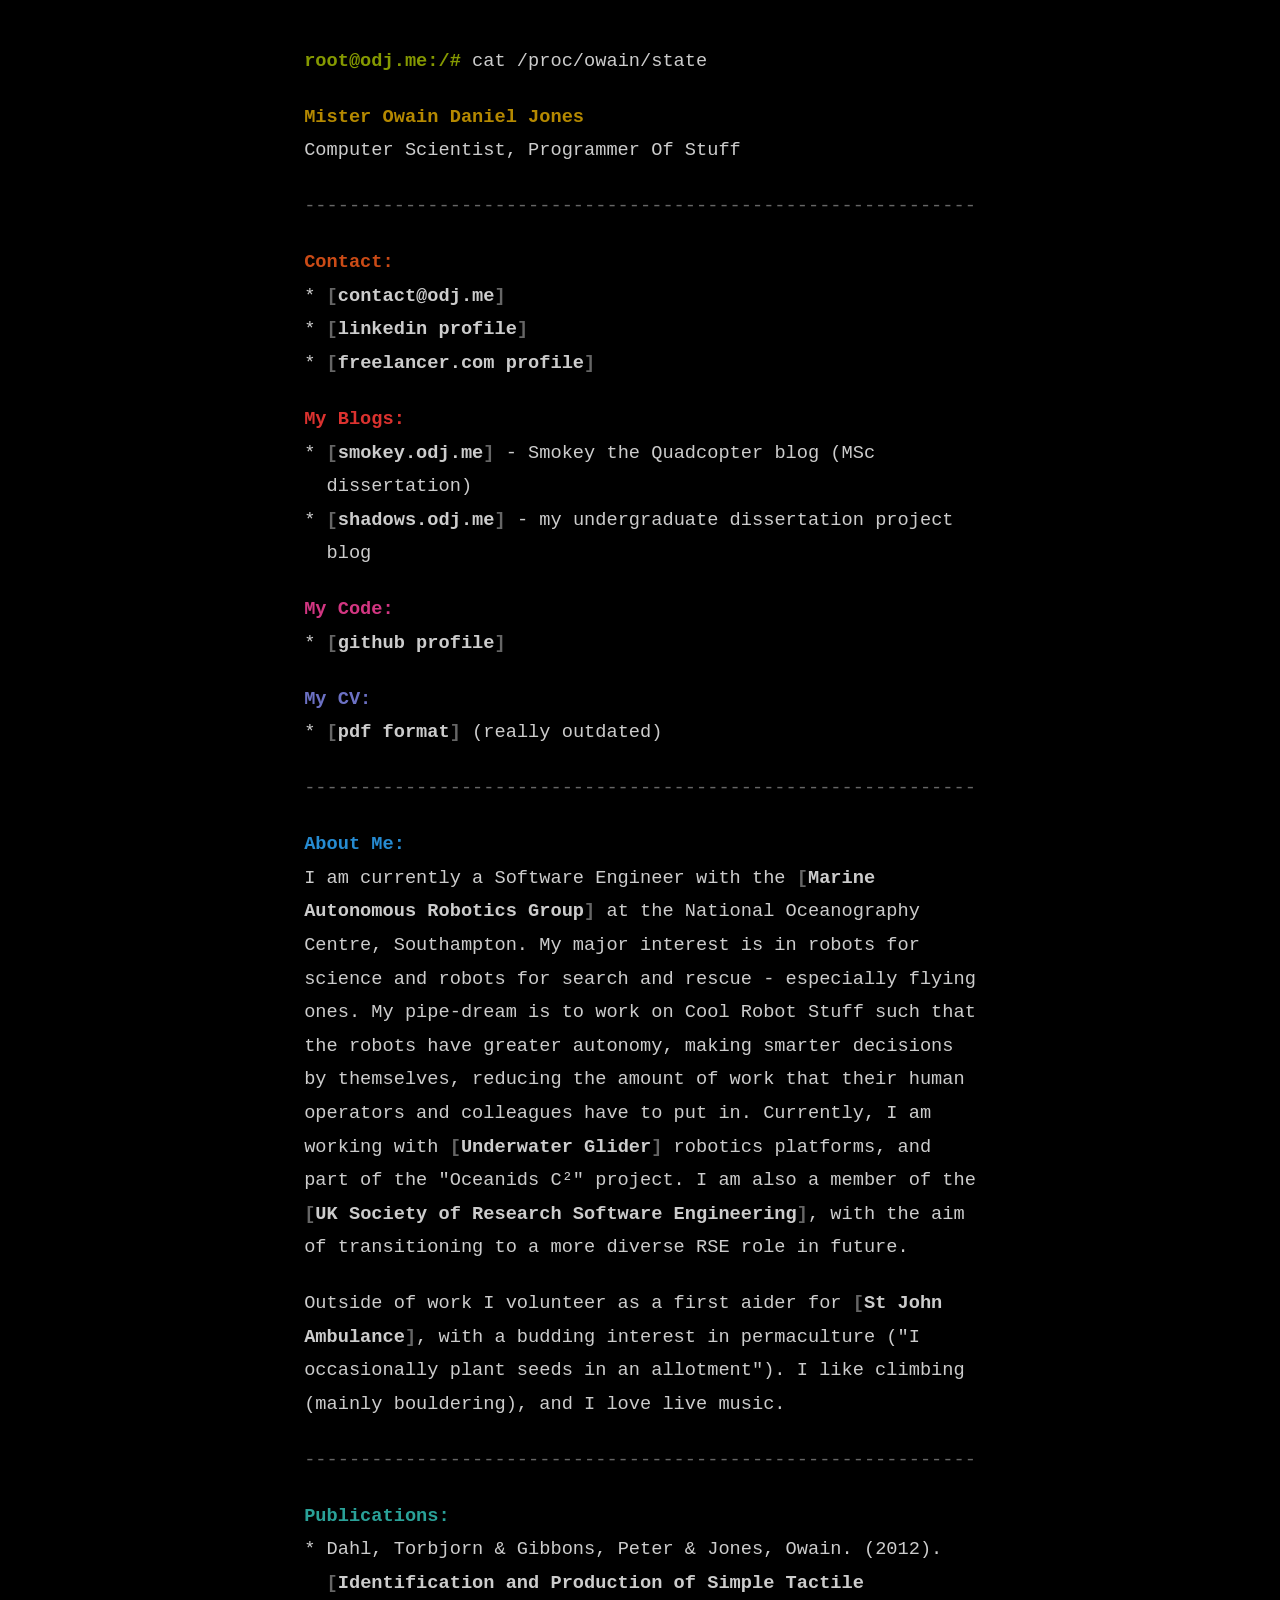
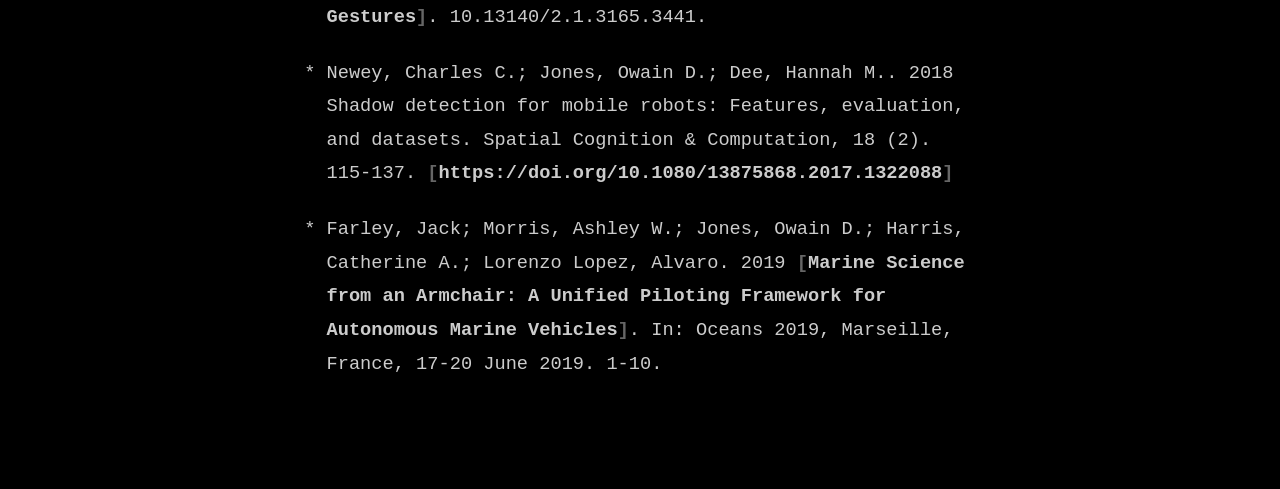
<file: index.html>
<!DOCTYPE html>
<html>
    <head>
        <title>Owain Daniel Jones</title>
        <link rel="stylesheet" href="static/screen.css" media="screen" />
        <script type="text/javascript">
            var ctrl = false;
            function keys(e) {
                e = e || window.event;
                var keycode = e.charCode || e.keyCode;
                if(keycode === 17) { //ctrl
                    ctrl = true;
                } else if(keycode === 67 && ctrl == true) { //c
                    document.body.innerHTML += '^C&#8203;';
                } else if(keycode === 90 && ctrl == true) { //z
                    document.body.innerHTML += '^Z&#8203;';
                }
            }
            window.onload = function() {
                document.body.onkeydown = keys;
                document.body.onkeyup = function(e) {
                    e = e || window.event;
                    var keycode = e.charCode || e.keyCode;
                    if(keycode === 17 && ctrl == true) {
                        ctrl = false;
                    }
                }
            }
        </script>
    </head>
    <body>
        <p><strong class="green">root@odj.me:/#</strong>
        cat /proc/owain/state</p>
        <strong class="yellow">Mister Owain Daniel Jones</strong><br />
        Computer Scientist, Programmer Of Stuff
        <div class='hr'></div>
        <strong class="orange">Contact:</strong>
        <ul>
            <li><a href="mailto:contact@odj.me">contact@odj.me</a></li>
            <!-- <li><a href="mailto:odj@aber.ac.uk">odj@aber.ac.uk</a></li> I miss Aber :( -->
            <li><a href="http://uk.linkedin.com/in/owainjones/">linkedin profile</a></li>
	    <li><a href="https://www.freelancer.com/u/owaindjones.html">freelancer.com profile</a></li>
        </ul>
        <strong class="red">My Blogs:</strong>
        <ul>
            <li><a href="http://smokey.odj.me">smokey.odj.me</a> - Smokey the
        Quadcopter blog (MSc dissertation)</a></li>
            <li><a href="http://shadows.odj.me">shadows.odj.me</a> - my undergraduate
        dissertation project blog</li>
        </ul>
        <strong class="magenta">My Code:</strong>
        <ul>
            <li><a href="http://github.com/erinaceous">github profile</a></li>
        </ul>
        <strong class="violet">My CV:</strong>
        <ul>
            <li><a href="https://www.dropbox.com/s/27klvp1qtzmj0tk/cv.pdf">pdf format</a> (really outdated)</li>
        </ul>
        <div class='hr'></div>
        <strong class="blue">About Me:</strong>
        <p>I am currently a Software Engineer with the
           <a href="http://noc.ac.uk/research-at-sea/nmfss/mars">Marine Autonomous Robotics Group</a>
           at the National Oceanography Centre, Southampton. My
           major interest is in robots for science and robots for search and rescue - especially flying
           ones. My pipe-dream is to work on Cool Robot Stuff such that the robots have greater autonomy,
           making smarter decisions by themselves, reducing the amount of work that their human
           operators and colleagues have to put in. Currently, I am working with
           <a href="http://noc.ac.uk/research-at-sea/nmfss/nmep/gliders">Underwater Glider</a>
           robotics platforms, and part of the &quot;Oceanids C&sup2;&quot; project. I am also a member of
           the <a href="https://society-rse.org/">UK Society of Research Software Engineering</a>, with the
           aim of transitioning to a more diverse RSE role in future.</p>
        <p>Outside of work I volunteer as a first aider for
           <a href="https://www.sja.org.uk/">St John Ambulance</a>,
           with a budding interest in permaculture (&quot;I occasionally plant seeds in an allotment&quot;).
           I like climbing (mainly bouldering), and I love live music.</p>
        <div class='hr'></div>
        <strong class="cyan">Publications:</strong>
        <ul class="long">
            <li>Dahl, Torbjorn &amp; Gibbons, Peter &amp; Jones, Owain. (2012). <a href="https://www.researchgate.net/publication/263877137_Identification_and_Production_of_Simple_Tactile_Gestures">Identification and Production of Simple Tactile Gestures</a>. 10.13140/2.1.3165.3441.</li>
            <li>Newey, Charles C.; Jones, Owain D.; Dee, Hannah M.. 2018 Shadow detection for mobile robots: Features, evaluation, and datasets. Spatial Cognition &amp; Computation, 18 (2). 115-137. <a href="https://doi.org/10.1080/13875868.2017.1322088">https://doi.org/10.1080/13875868.2017.1322088</a></li>
            <li>Farley, Jack; Morris, Ashley W.; Jones, Owain D.; Harris, Catherine A.; Lorenzo Lopez, Alvaro. 2019 <a href="http://nora.nerc.ac.uk/id/eprint/526132/">Marine Science from an Armchair: A Unified Piloting Framework for Autonomous Marine Vehicles</a>. In: Oceans 2019, Marseille, France, 17-20 June 2019. 1-10.</li>
        </ul>
    </body>
</html>
</file>
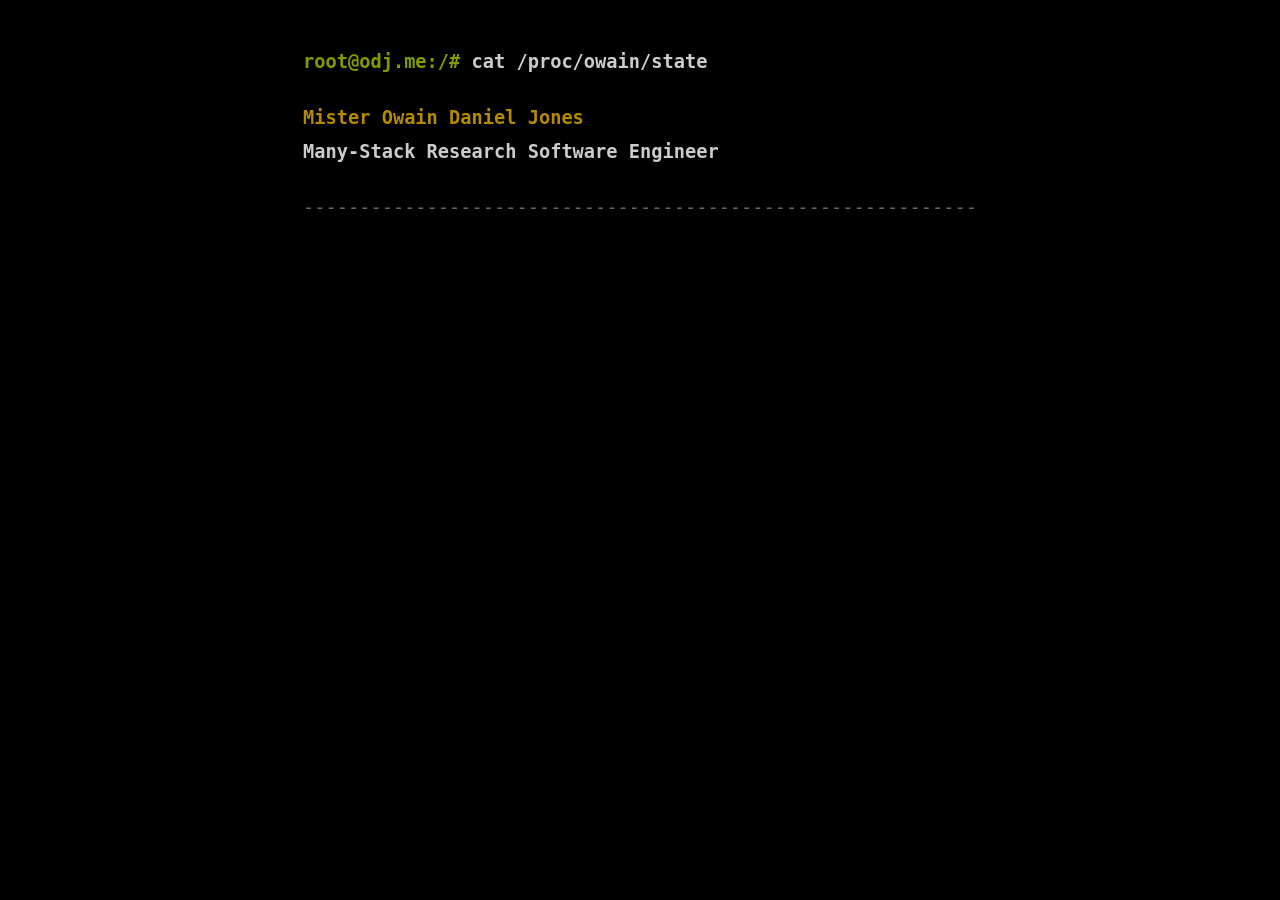
<file: components/header.html>
<!DOCTYPE html>
<html>
    <head>
        <link rel="stylesheet" href="/static/screen.css" media="screen" />
        <meta name="viewport" content="width=device-width, initial-scale=1.0">
	<meta content="text/html;charset=utf-8" http-equiv="Content-Type">
	<meta content="utf-8" http-equiv="encoding">
    </head>
    <body data-instant-no-mousedown-shortcut>
        <a class="no-decoration" href="/">
        <p><strong class="green">root@odj.me:/#</strong>
        cat /proc/owain/state</p>
        <strong class="yellow">Mister Owain Daniel Jones</strong><br />
        Many-Stack Research Software Engineer
        </a>
        <div class='hr'></div>
</file>
<file: static/screen.css>
@import url('reset.css');
@import url('https://fontlibrary.org/face/fantasque-sans-mono');

body {
    font-family: "Fantasque Sans Mono", monospace;
    background: black;
    color: #ccc;
    font-size: 14pt;
    margin: 2ch auto;
    padding: 2ch;
    width: 60ch;
    line-height: 3ch;
    min-height: 48ch;
}

body.bright {
    background: #fdf6e3;
    color: #666;
}

h6, h5, h4, h3, h2, h1 { line-height: 3ch; clear: both; }

h6 { font-size: 110%; }
h5 { font-size: 120%; }
h4 { font-size: 135%; }
h3 { font-size: 170%; }
h2 { font-size: 200%; }
h1 { font-size: 250%; }

em {
    font-style: italic;
}

.sidenote {
    position: relative;
    margin-right: -36ch;
    float: right;
    opacity: .75;
    font-style: italic;
    max-width: 30ch;
}

/* Solarized colours :D */
.bg-15 { background-color: #002B36; }
.bg-20 { background-color: #073642; }
.bg-45 { background-color: #586E75; }
.bg-50 { background-color: #657B83; }
.bg-60 { background-color: #839496; }
.bg-65 { background-color: #93A1A1; }
.bg-92 { background-color: #EEE8D5; }
.bg-97 { background-color: #FDF6E3; }
.yellow { color: #B58900; }
.orange { color: #CB4B16; }
.red { color: #DC322F; }
.magenta { color: #D33682; }
.violet { color: #6C71C4; }
.blue { color: #268BD2; }
.cyan { color: #2AA198; }
.green { color: #859900; }

a:before { content: '['; opacity: .5; }
a:after { content: ']'; opacity: .5; }

a {
    text-decoration: none;
    color: inherit;
    font-weight: bold;
}
a:hover {
    color: #fff;
}
a.no-decoration:before { content: none; }
a.no-decoration:after { content: none; }

body.bright a:hover {
    color: #333;
}

.hr:before {
    display: block;
    clear: both;
    margin: 2ch 0px;
    opacity: .5;
    content: '--------------------------------------------------------------------------------';
    overflow: hidden;
    max-width: 60ch;
    white-space: nowrap;
}

p, ul, ol, ul.long li, ol.long li {
    margin-bottom: 2ch;
}

strong {
    font-weight: bold;
}

u {
    text-decoration: underline;
}

ul li:before {
    content: '* ';
    margin-left: -2ch;
}

ul li, ol li {
    margin-left: 2ch;
}

ol {
    margin-left: 1ch;
    list-style: decimal;
}

.me {
    float: right;
    max-height: 24ch;
    max-width: 44vw;
    margin: 2ch 0px 2ch 2ch;
    image-rendering: crisp-edges;
}
.me-small {
    max-height: 8ch;
    margin: 0px 0px 0px 2ch;
}

@media(max-width: 80ch) {
    body {
        width: auto;
    }
}

@media(max-width: 130ch) {
    .sidenote {
        float: unset;
        max-width: unset;
        margin-right: unset;
    }
}
</file>
